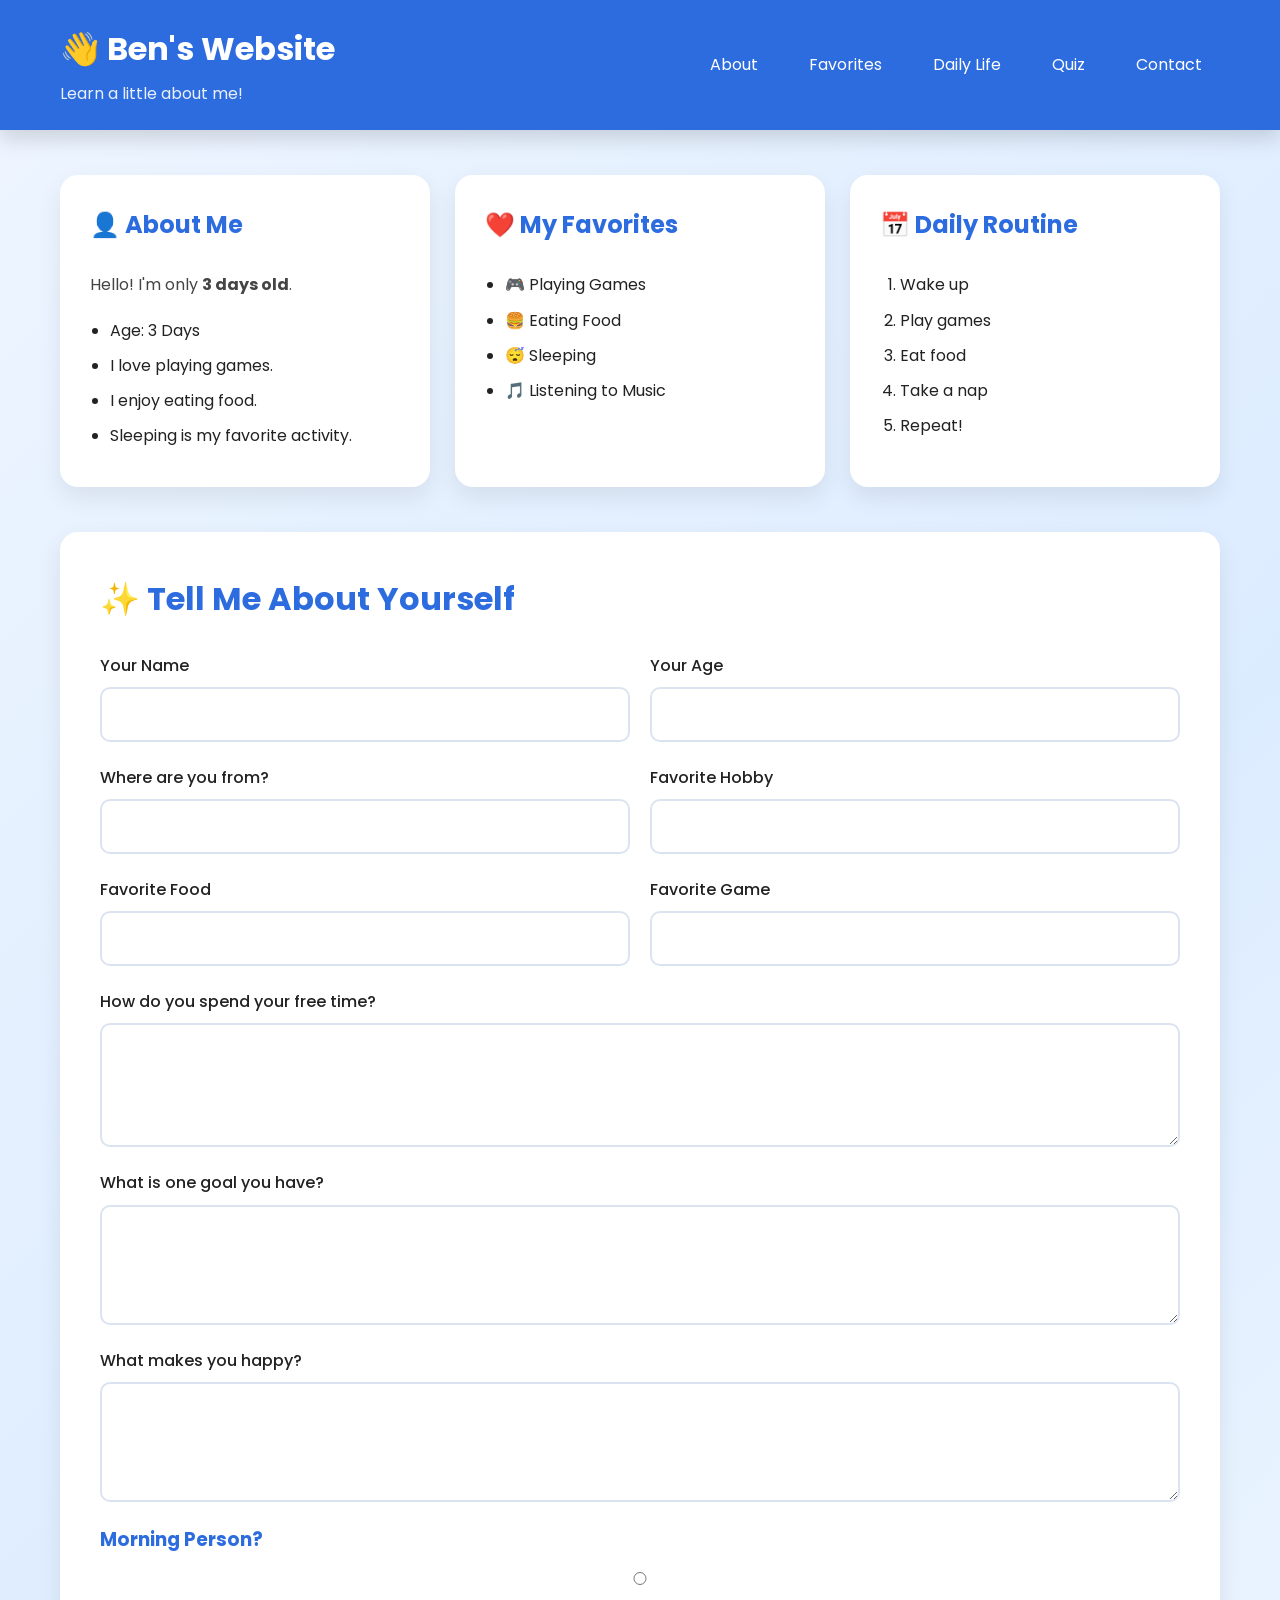
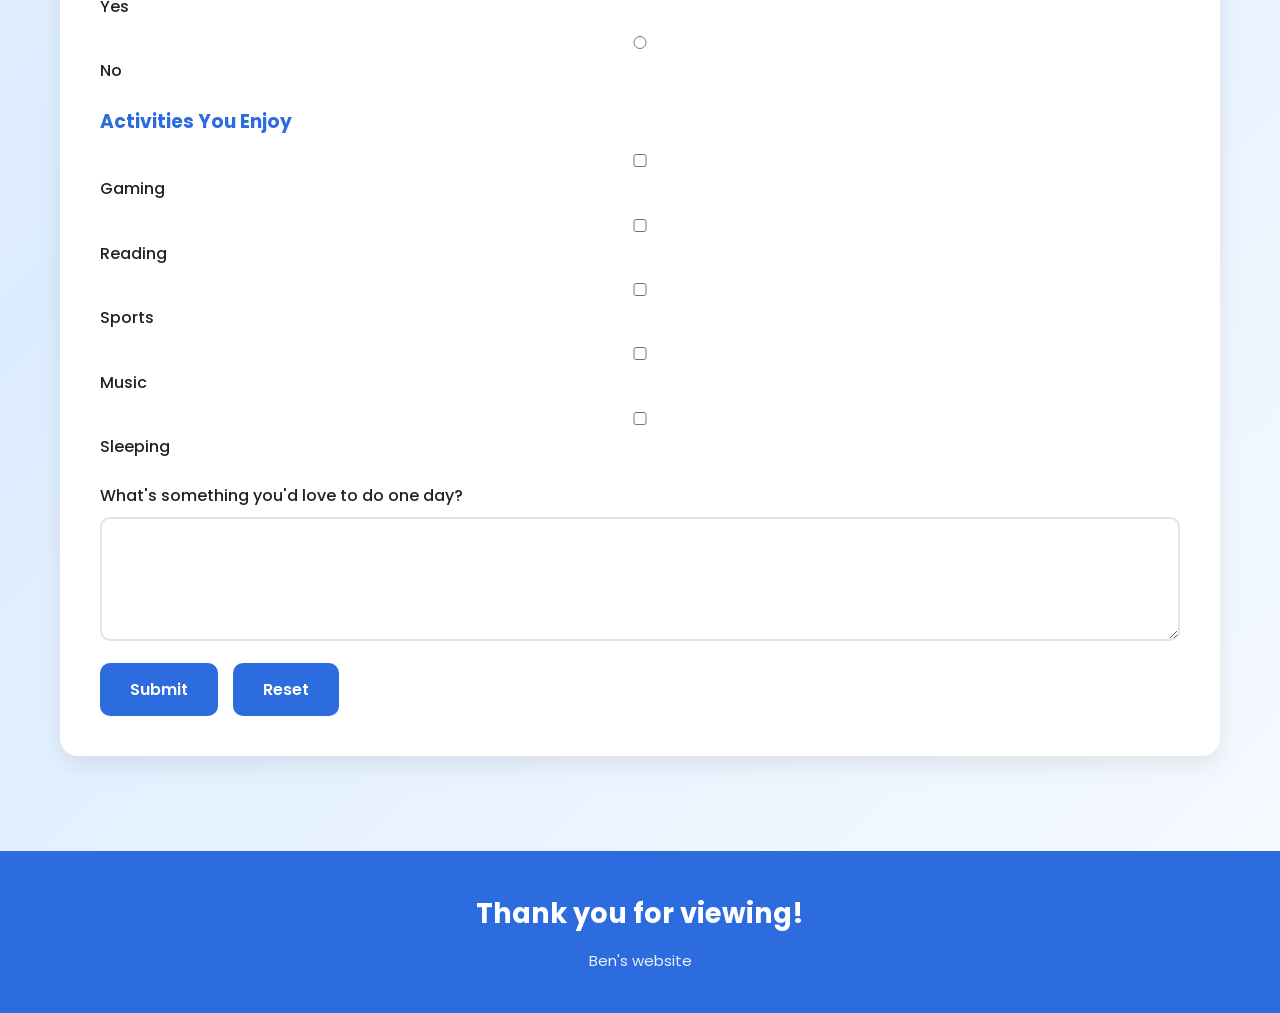
<file: ai class ben/index.html>
<!DOCTYPE html>
<html lang="en">
<head>
    <meta charset="UTF-8">
    <meta name="viewport" content="width=device-width, initial-scale=1.0">
    <title>Ben's Personal Website</title>

    <link rel="stylesheet" href="style.css">

    <link rel="preconnect" href="https://fonts.googleapis.com">
    <link rel="preconnect" href="https://fonts.gstatic.com" crossorigin>

    <link href="https://fonts.googleapis.com/css2?family=Poppins:wght@300;400;500;600;700&display=swap" rel="stylesheet">

</head>

<body>

<!-- ========================= HEADER ========================= -->

<header>

    <div class="logo">

        <h1>👋 Ben's Website</h1>

        <p>Learn a little about me!</p>

    </div>

    <nav>

        <a href="#about">About</a>

        <a href="#favorites">Favorites</a>

        <a href="#daily-life">Daily Life</a>

        <a href="#viewer-survey">Quiz</a>

        <a href="#contact">Contact</a>

    </nav>

</header>

<!-- ========================= MAIN ========================= -->

<main>

    <section class="cards-container">

        <!-- Card 1 -->

        <article class="card" id="about">

            <h2>👤 About Me</h2>

            <p>
                Hello! I'm only <strong>3 days old</strong>.
            </p>

            <ul>

                <li>Age: 3 Days</li>

                <li>I love playing games.</li>

                <li>I enjoy eating food.</li>

                <li>Sleeping is my favorite activity.</li>

            </ul>

        </article>

        <!-- Card 2 -->

        <article class="card" id="favorites">

            <h2>❤️ My Favorites</h2>

            <ul>

                <li>🎮 Playing Games</li>

                <li>🍔 Eating Food</li>

                <li>😴 Sleeping</li>

                <li>🎵 Listening to Music</li>

            </ul>

        </article>

        <!-- Card 3 -->

        <article class="card" id="daily-life">

            <h2>📅 Daily Routine</h2>

            <ol>

                <li>Wake up</li>

                <li>Play games</li>

                <li>Eat food</li>

                <li>Take a nap</li>

                <li>Repeat!</li>

            </ol>

        </article>

    </section>

    <!-- ========================= QUIZ ========================= -->

    <section id="viewer-survey" class="quiz">

        <h2>✨ Tell Me About Yourself</h2>

        <form>

            <div class="form-row">

                <div class="form-group">

                    <label>Your Name</label>

                    <input type="text">

                </div>

                <div class="form-group">

                    <label>Your Age</label>

                    <input type="number">

                </div>

            </div>

            <div class="form-row">

                <div class="form-group">

                    <label>Where are you from?</label>

                    <input type="text">

                </div>

                <div class="form-group">

                    <label>Favorite Hobby</label>

                    <input type="text">

                </div>

            </div>

            <div class="form-row">

                <div class="form-group">

                    <label>Favorite Food</label>

                    <input type="text">

                </div>

                <div class="form-group">

                    <label>Favorite Game</label>

                    <input type="text">

                </div>

            </div>

            <div class="form-column">

                <label>How do you spend your free time?</label>

                <textarea rows="4"></textarea>

            </div>

            <div class="form-column">

                <label>What is one goal you have?</label>

                <textarea rows="3"></textarea>

            </div>

            <div class="form-column">

                <label>What makes you happy?</label>

                <textarea rows="3"></textarea>

            </div>

            <div class="radio-group">

                <h3>Morning Person?</h3>

                <label><input type="radio" name="morning"> Yes</label>

                <label><input type="radio" name="morning"> No</label>

            </div>

            <div class="checkbox-group">

                <h3>Activities You Enjoy</h3>

                <label><input type="checkbox"> Gaming</label>

                <label><input type="checkbox"> Reading</label>

                <label><input type="checkbox"> Sports</label>

                <label><input type="checkbox"> Music</label>

                <label><input type="checkbox"> Sleeping</label>

            </div>

            <div class="form-column">

                <label>What's something you'd love to do one day?</label>

                <textarea rows="4"></textarea>

            </div>

            <div class="buttons">

                <button type="submit">Submit</button>

                <button type="reset">Reset</button>

            </div>

        </form>

    </section>

</main>

<!-- ========================= FOOTER ========================= -->

<footer id="contact">

    <h2>Thank you for viewing!</h2>

    <p>Ben's website</p>

</footer>

</body>
</html>
</file>
<file: ai class ben/style.css>
/* ==========================================================
   GLOBAL STYLES
========================================================== */

*{
    margin:0;
    padding:0;
    box-sizing:border-box;
    font-family:'Poppins',sans-serif;
}

html{
    scroll-behavior:smooth;
}

body{
    display:flex;
    flex-direction:column;
    min-height:100vh;

    background:linear-gradient(135deg,#eef5ff,#dcecff,#f8fbff);

    color:#222;

    line-height:1.7;

    animation:fadeIn .8s ease;
}

@keyframes fadeIn{

    from{
        opacity:0;
        transform:translateY(15px);
    }

    to{
        opacity:1;
        transform:translateY(0);
    }

}

main{

    flex:1;

    display:flex;

    flex-direction:column;

    gap:45px;

    padding:45px 60px;

}

/* ==========================================================
   HEADER
========================================================== */

header{

    display:flex;

    justify-content:space-between;

    align-items:center;

    padding:22px 60px;

    background:#2d6cdf;

    color:white;

    position:sticky;

    top:0;

    z-index:999;

    box-shadow:
        0 8px 20px rgba(0,0,0,.15);

}

.logo{

    display:flex;

    flex-direction:column;

    gap:4px;

}

.logo h1{

    font-size:2rem;

    font-weight:700;

}

.logo p{

    opacity:.9;

}

/* ==========================================================
   NAVIGATION
========================================================== */

nav{

    display:flex;

    align-items:center;

    gap:15px;

}

nav a{

    text-decoration:none;

    color:white;

    padding:11px 18px;

    border-radius:8px;

    transition:
        background .25s ease,
        transform .25s ease;

}

nav a:hover{

    background:white;

    color:#2d6cdf;

    transform:translateY(-3px);

}

/* ==========================================================
   ABOUT CARDS
========================================================== */

.cards-container{

    display:flex;

    justify-content:center;

    align-items:stretch;

    gap:25px;

    flex-wrap:wrap;

}

.card{

    flex:1;

    min-width:280px;

    display:flex;

    flex-direction:column;

    gap:18px;

    background:white;

    padding:30px;

    border-radius:18px;

    box-shadow:
        0 10px 25px rgba(0,0,0,.08);

    transition:
        transform .3s ease,
        box-shadow .3s ease;

}

.card:hover{

    transform:
        translateY(-8px)
        scale(1.02);

    box-shadow:
        0 18px 35px rgba(0,0,0,.15);

}

.card h2{

    color:#2d6cdf;

    margin-bottom:8px;

}

.card p{

    color:#444;

}

.card ul,
.card ol{

    margin-left:20px;

}

.card li{

    margin-bottom:8px;

}
 /* ==========================================================
   QUIZ SECTION
========================================================== */

.quiz{

    display:flex;

    flex-direction:column;

    gap:25px;

    background:white;

    padding:40px;

    border-radius:18px;

    box-shadow:
        0 10px 25px rgba(0,0,0,.08);

}

.quiz h2{

    color:#2d6cdf;

    font-size:2rem;

}

/* ==========================================================
   FORM
========================================================== */

form{

    display:flex;

    flex-direction:column;

    gap:22px;

}

.form-row{

    display:flex;

    gap:20px;

    flex-wrap:wrap;

}

.form-group{

    flex:1;

    display:flex;

    flex-direction:column;

    gap:8px;

}

.form-column{

    display:flex;

    flex-direction:column;

    gap:8px;

}

label{

    font-weight:500;

}

input,
textarea{

    width:100%;

    padding:14px;

    border:2px solid #dce3f0;

    border-radius:10px;

    font-size:15px;

    transition:
        border-color .3s ease,
        box-shadow .3s ease;

}

textarea{

    resize:vertical;

    min-height:120px;

}

input:focus,
textarea:focus{

    outline:none;

    border-color:#2d6cdf;

    box-shadow:
        0 0 12px rgba(45,108,223,.25);

}

/* ==========================================================
   RADIO & CHECKBOX
========================================================== */

.radio-group,
.checkbox-group{

    display:flex;

    flex-direction:column;

    gap:10px;

}

.radio-group h3,
.checkbox-group h3{

    color:#2d6cdf;

}

/* ==========================================================
   BUTTONS
========================================================== */

.buttons{

    display:flex;

    gap:15px;

}

button{

    padding:14px 30px;

    border:none;

    border-radius:10px;

    background:#2d6cdf;

    color:white;

    font-size:16px;

    font-weight:600;

    cursor:pointer;

    transition:
        transform .25s ease,
        box-shadow .25s ease,
        background-color .25s ease;

}

button:hover{

    background:#1e54b7;

    transform:translateY(-4px);

    box-shadow:
        0 12px 24px rgba(45,108,223,.35);

}

button:active{

    transform:translateY(-1px);

    box-shadow:
        0 5px 10px rgba(45,108,223,.25);

}

/* ==========================================================
   FOOTER
========================================================== */

footer{

    display:flex;

    flex-direction:column;

    justify-content:center;

    align-items:center;

    gap:10px;

    padding:40px;

    margin-top:50px;

    background:#2d6cdf;

    color:white;

    text-align:center;

}

footer h2{

    font-size:1.7rem;

}

footer p{

    opacity:.9;

    font-size:15px;

}

/* ==========================================================
   RESPONSIVE
========================================================== */

@media (max-width:900px){

    header{

        flex-direction:column;

        gap:20px;

        text-align:center;

    }

    nav{

        flex-wrap:wrap;

        justify-content:center;

    }

    .cards-container{

        flex-direction:column;

    }

    .form-row{

        flex-direction:column;

    }

    .buttons{

        flex-direction:column;

    }

    button{

        width:100%;

    }

    main{

        padding:30px 20px;

    }

}

@media (max-width:600px){

    .logo h1{

        font-size:1.7rem;

    }

    .quiz{

        padding:25px;

    }

    .card{

        padding:22px;

    }

    nav{

        gap:8px;

    }

    nav a{

        padding:8px 14px;

        font-size:14px;

    }

}
</file>
